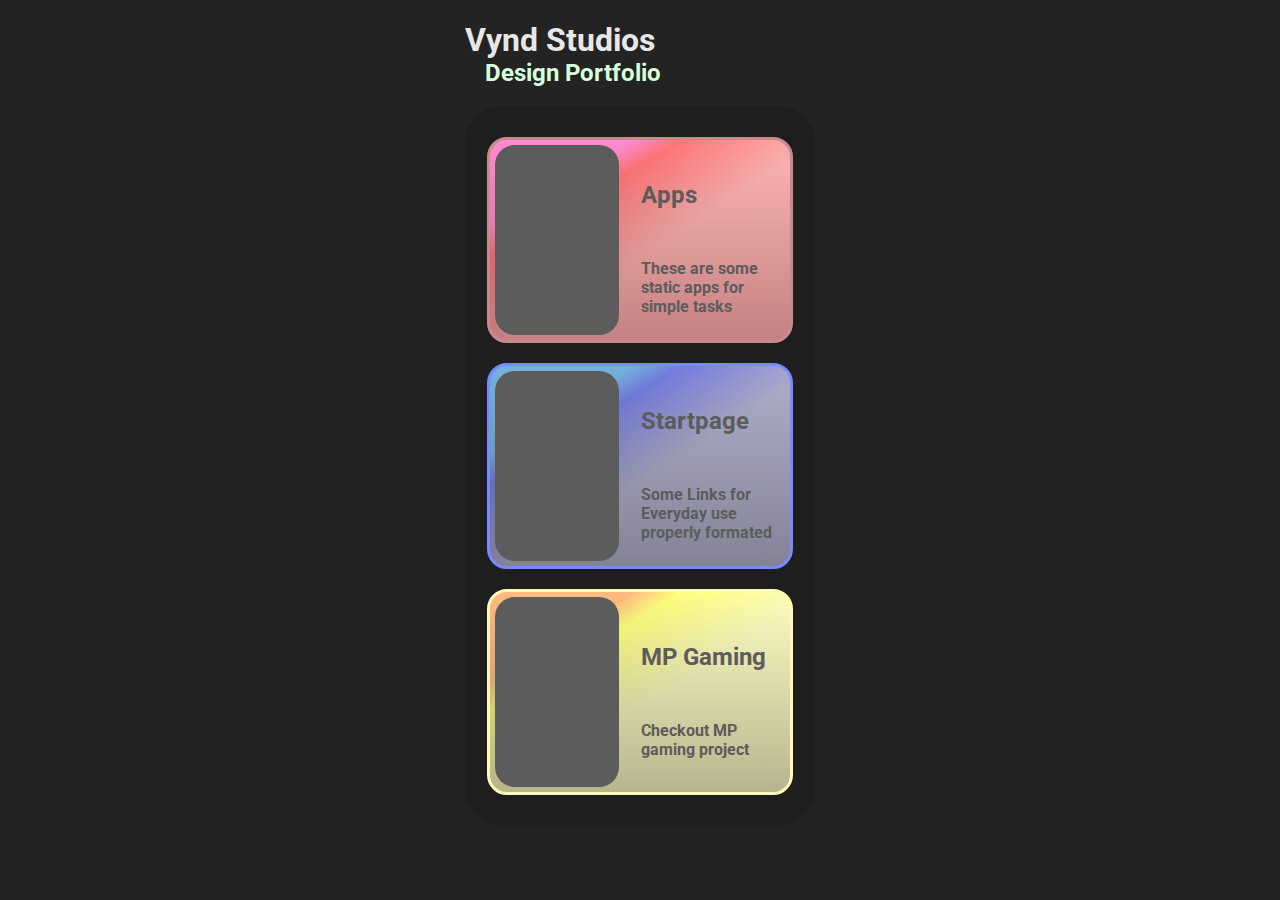
<file: index.html>
<!DOCTYPE html>
<html lang="en">
<head>
    <meta charset="UTF-8">
    <meta http-equiv="X-UA-Compatible" content="IE=edge">
<meta name="viewport" content="width=device-width, initial-scale=1">
    <link rel="stylesheet" href="css/styles.css">
    <link href="https://fonts.googleapis.com/css2?family=Roboto:wght@400;700&display=swap" rel="stylesheet">
    <title>Vynd Studios</title>
</head>
<body>
    <div id="bodyHolder">
        <div id="titleBox">
            <h1 id="vynd">Vynd Studios</h1>
            <h2 id="design">Design Portfolio</h2>
        </div>
        <div id="cardHolder"> 
            <a href="apps">
            <div class="card cardApps">
                <div class="cardImage"></div>
                <div class="cardBody">
                    <div class="cardTitle"><h3>Apps</h3></div>
                    <div class="cardText">
                        <p>These are some static apps for simple tasks</p>
                    </div>
                </div>
            </div>
        </a>
        <a href="startpage">
            <div class="card cardStart">
                <div class="cardImage iStart"></div>
                <div class="cardBody">
                    <div class="cardTitle"><h3>Startpage</h3></div>
                    <div class="cardText">
                        <p>Some Links for Everyday use properly formated</p>
                    </div>
                </div>
            </div>
        </a>
        <a href="MPGaming">
            <div class="card cardMP">
                <div class="cardImage iGaming"></div>
                <div class="cardBody">
                    <div class="cardTitle"><h3>MP Gaming</h3></div>
                    <div class="cardText">
                        <p>Checkout MP gaming project</p>
                    </div>
                </div>
            </div>
        </a>
        </div>
        
    </div>

</body>
</html>
</file>
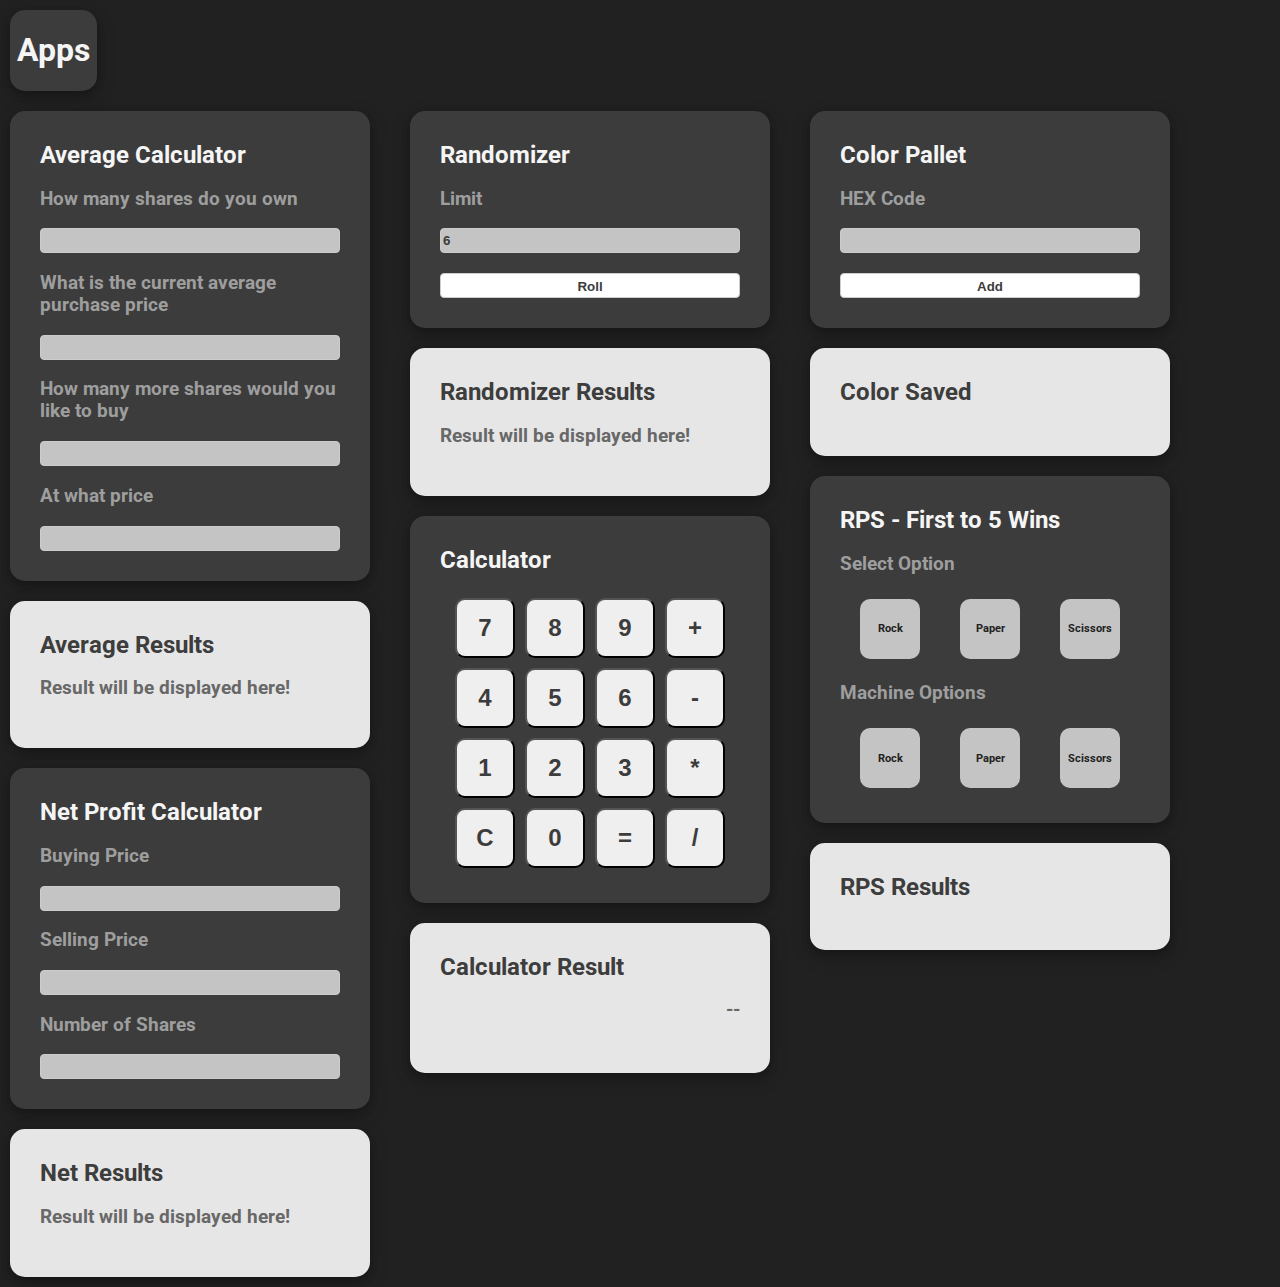
<file: apps/index.html>
<!DOCTYPE html>
<!--[if lt IE 7]>      <html class="no-js lt-ie9 lt-ie8 lt-ie7"> <![endif]-->
<!--[if IE 7]>         <html class="no-js lt-ie9 lt-ie8"> <![endif]-->
<!--[if IE 8]>         <html class="no-js lt-ie9"> <![endif]-->

<html>

<head>
    <meta charset="utf-8">
    <meta http-equiv="X-UA-Compatible" content="IE=edge">
    <title>
        Apps
    </title>
    <meta name="description" content="">
    <meta name="viewport" content="width=device-width, initial-scale=1">
    <link rel="stylesheet" href="css/styles.css">
    <link href="https://fonts.googleapis.com/css2?family=Roboto:wght@400;700&display=swap" rel="stylesheet">
</head>

<body>
    <div class="topFlex">
        <div> <span class="tiles">
                <h1> Apps</h1>
            </span></div>

    </div>

    <!--[if lt IE 7]>
            <p class="browsehappy">You are using an <strong>outdated</strong> browser. Please <a href="#">upgrade your browser</a> to improve your experience.</p>
        <![endif]-->
    <div class="card-box">
        <div class="card-lane">
            <div class="card">
                <h2>Average Calculator</h2>
                <h3>How many shares do you own</h3>
                <input type="number" name="own1" id="own1" class="typeAvg" required>
                <h3>What is the current average purchase price</h3>
                <input type="number" name="price1" id="price1" class="typeAvg" required>
                <h3>How many more shares would you like to buy</h3>
                <input type="number" name="own2" id="own2" class="typeAvg" required>
                <h3>At what price</h3>
                <input type="number" name="price2" id="price2" class="typeAvg" required>
            </div>
            <div class="card-out neu">
                <h2>Average Results</h2>
                <h3 id="average-res">
                    Result will be displayed here!
                </h3>
            </div>
            <div class="card">
                <h2>Net Profit Calculator</h2>
                <h3>Buying Price</h3>
                <input type="number" name="bp1" id="bp1" class="typeNet" required>
                <h3>Selling Price</h3>
                <input type="number" name="sp1" id="sp1" class="typeNet" required>
                <h3>Number of Shares</h3>
                <input type="number" name="no1" id="no1" class="typeNet" required>
            </div>
            <div class="card-out neu" id="netcard">
                <h2>Net Results</h2>
                <h3 id="net-res">
                    Result will be displayed here!
                </h3>
            </div>
        </div>

        <div class="card-lane">
            <div class="card">
                <h2>Randomizer</h2>
                <h3>Limit</h3>
                <input type="number" name="d6limit" id="d6limit" class="typed6" value="6" required>
                <input type="submit" id="d6submit" value="Roll">
            </div>
            <div class="card-out neu" id="randomcard">
                <h2>Randomizer Results</h2>
                <h3 id="dice-result">
                    Result will be displayed here!
                </h3>
            </div>

            <!-- Calculator -->
            <div class="card">
                <h2>Calculator</h2>
            </br>
                <div class="calc-holder">
                    <button value="7" class="calc-button">7</button>
                    <button value="8" class="calc-button">8</button>
                    <button value="9" class="calc-button">9</button>
                    <button value="add" class="calc-button">+</button>
                    <button value="4" class="calc-button">4</button>
                    <button value="5" class="calc-button">5</button>
                    <button value="6" class="calc-button">6</button>
                    <button value="sub" class="calc-button">-</button>
                    <button value="1" class="calc-button">1</button>
                    <button value="2" class="calc-button">2</button>
                    <button value="3" class="calc-button">3</button>
                    <button value="mul" class="calc-button">*</button>
                    <button value="clear" class="calc-button">C</button>
                    <button value="0" class="calc-button">0</button>
                    <button value="equ" class="calc-button">=</button>
                    <button value="div" class="calc-button">/</button>



                

                </div>
            </div>
            <div class="card-out neu">
                <h2>Calculator Result</h2>
                <h3 id="calc-result">--</h3>
                <h4 id="calc-operator"></h4>
            </div>
        </div>
        <div class="card-lane">
            <div class="card">
                <h2>Color Pallet</h2>
                <h3>HEX Code</h3>
                <input type="text" name="hexcard" id="hexcard" class="hexy" required>
                <input type="submit" id="hexsubmit" value="Add">
            </div>
            <div class="card-out neu" id="hexcard">
                <h2>Color Saved</h2>
                <div id="clrpContainer">

                </div>
            </div>
            <!-- card for RPS -->
            <div class="card">
                <h2>
                    RPS - First to 5 Wins
                </h2>
                <h3> Select Option</h3>
                <div class="rpsRow">
                    <div class="rpsOP" data-rps="ROCK">Rock</div>
                    <div class="rpsOP" data-rps="PAPER">Paper</div>
                    <div class="rpsOP" data-rps="SCISSORS">Scissors</div>
                </div>
                <h3>Machine Options</h3>
                <div class="rpsORow">
                    <div class="rpsOP" data-rpsm="ROCK">Rock</div>
                    <div class="rpsOP" data-rpsm="PAPER">Paper</div>
                    <div class="rpsOP" data-rpsm="SCISSORS">Scissors</div>
                </div>
            </div>
            <div class="card-out neu" id="rpsOut">
                <h2>RPS Results</h2>
                <h3 id = "rpsResult"></h3>
            </div>
        </div>
    </div>
    <script src="script.js" async defer></script>
    <script src="scriptcalc.js" async defer></script>

</body>

</html>
</file>
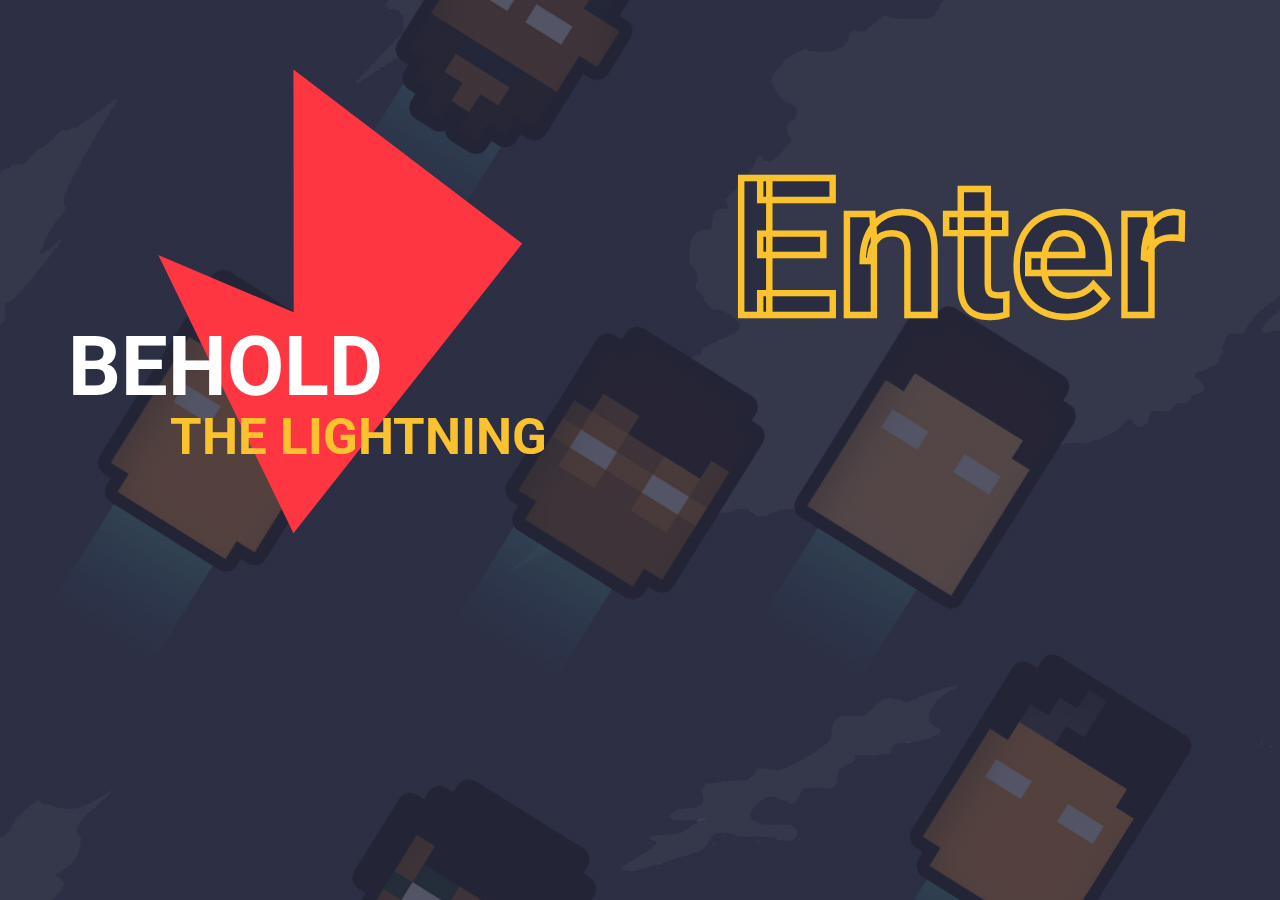
<file: MPGaming/index.html>
<!DOCTYPE html>
<!--[if lt IE 7]>      <html class="no-js lt-ie9 lt-ie8 lt-ie7"> <![endif]-->
<!--[if IE 7]>         <html class="no-js lt-ie9 lt-ie8"> <![endif]-->
<!--[if IE 8]>         <html class="no-js lt-ie9"> <![endif]-->
<!--[if gt IE 8]>      <html class="no-js"> <!--<![endif]-->
<html>

<head>
    <meta charset="utf-8">
    <meta http-equiv="X-UA-Compatible" content="IE=edge">
    <title>
        MP Gaming
    </title>
    <meta name="description" content="">
    <meta name="viewport" content="width=device-width, initial-scale=1">
    <link rel="stylesheet" href="css/styles.css">
    <link rel="preconnect" href="https://fonts.gstatic.com">
    <link href="https://fonts.googleapis.com/css2?family=Roboto:wght@400;700&display=swap" rel="stylesheet">

</head>

<body>
    <!--[if lt IE 7]>
            <p class="browsehappy">You are using an <strong>outdated</strong> browser. Please <a href="#">upgrade your browser</a> to improve your experience.</p>
        <![endif]-->
    <div class="flex-side">
        <div class="logo">
            <img src="img/mp.svg" width="100%">
            <h1 class="behold">BEHOLD</h1>
            <h1 class="lightning">THE LIGHTNING</h1>
        </div>
        <div class="enter">
            <a href="../">
                <h1 class="text-enter">Enter</h1>
            </a>
        </div>
    </div>

    <script src="" async defer></script>
</body>

</html>
</file>
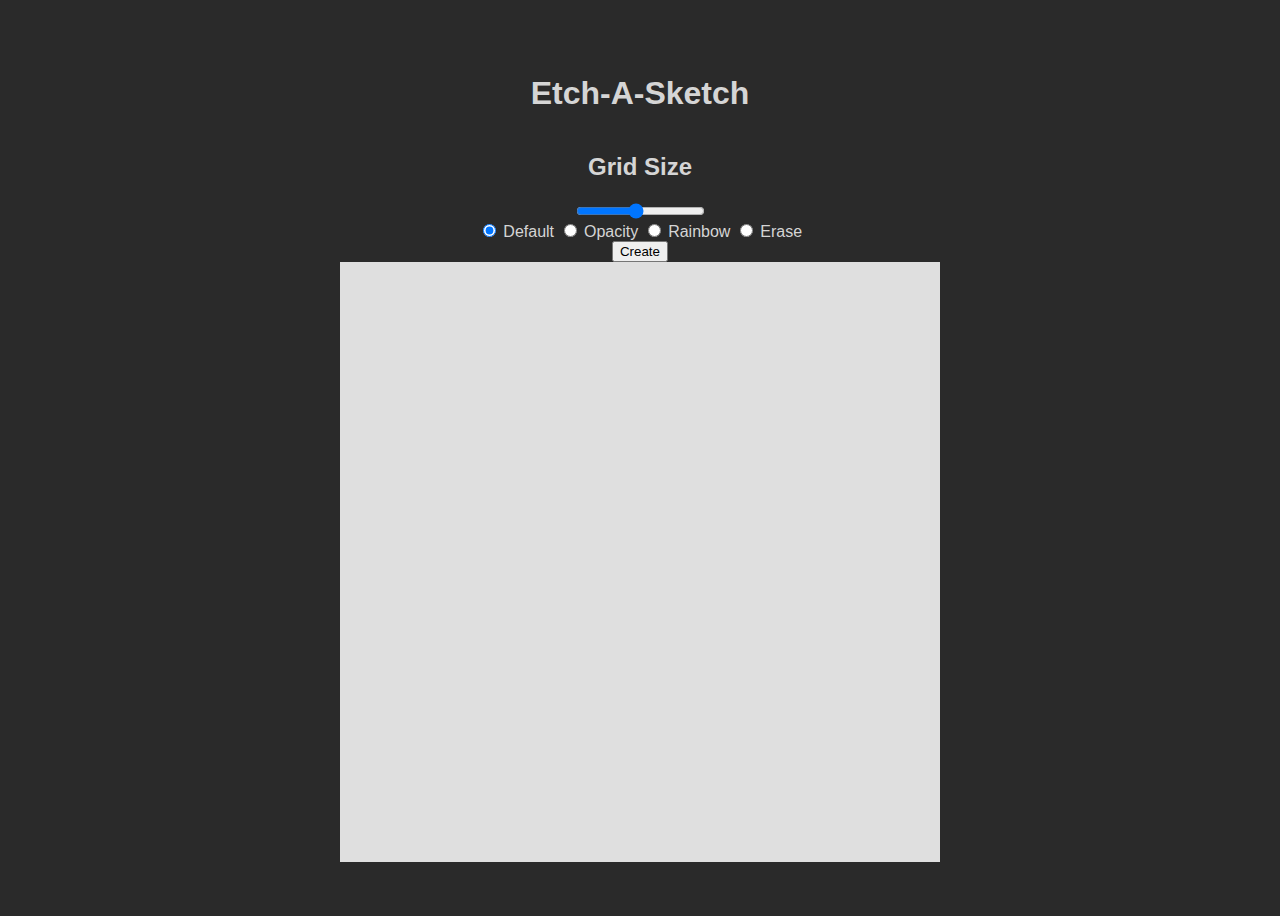
<file: odin/index.html>
<!DOCTYPE html>
<html lang="en">
<head>
    <meta charset="UTF-8">
    <meta http-equiv="X-UA-Compatible" content="IE=edge">
    <meta name="viewport" content="width=device-width, initial-scale=1.0">
    <script src="script.js" async defer></script>
    <link rel="stylesheet" href="style.css">
    
    <title>Etch-A-Sketch</title>
</head>
<body>
    <h1>Etch-A-Sketch</h1>
    <h2>Grid Size</h2>
    <input id="gridslider" type="range" min="5" max="20" value="12">
    <div>
        <input type="radio" id="default" name="design" value="0" class ="opts" checked>
        <label for="opacity">Default</label>
        <input type="radio" id="opacity" name="design" value="1" class ="opts">
        <label for="opacity">Opacity</label>
        <input type="radio" id="rainbow" name="design" value="2" class ="opts" >
        <label for="rainbow">Rainbow</label>
        <input type="radio" id="erase" name="design" value="3" class ="opts">
        <label for="javascript">Erase</label>
    </div>



    <input type="button" value="Create" id="etchbutton">
    <!-- flex row = 500px/value -->
    <div id = "etch">

    </div>
    

</body>

</html>
</file>
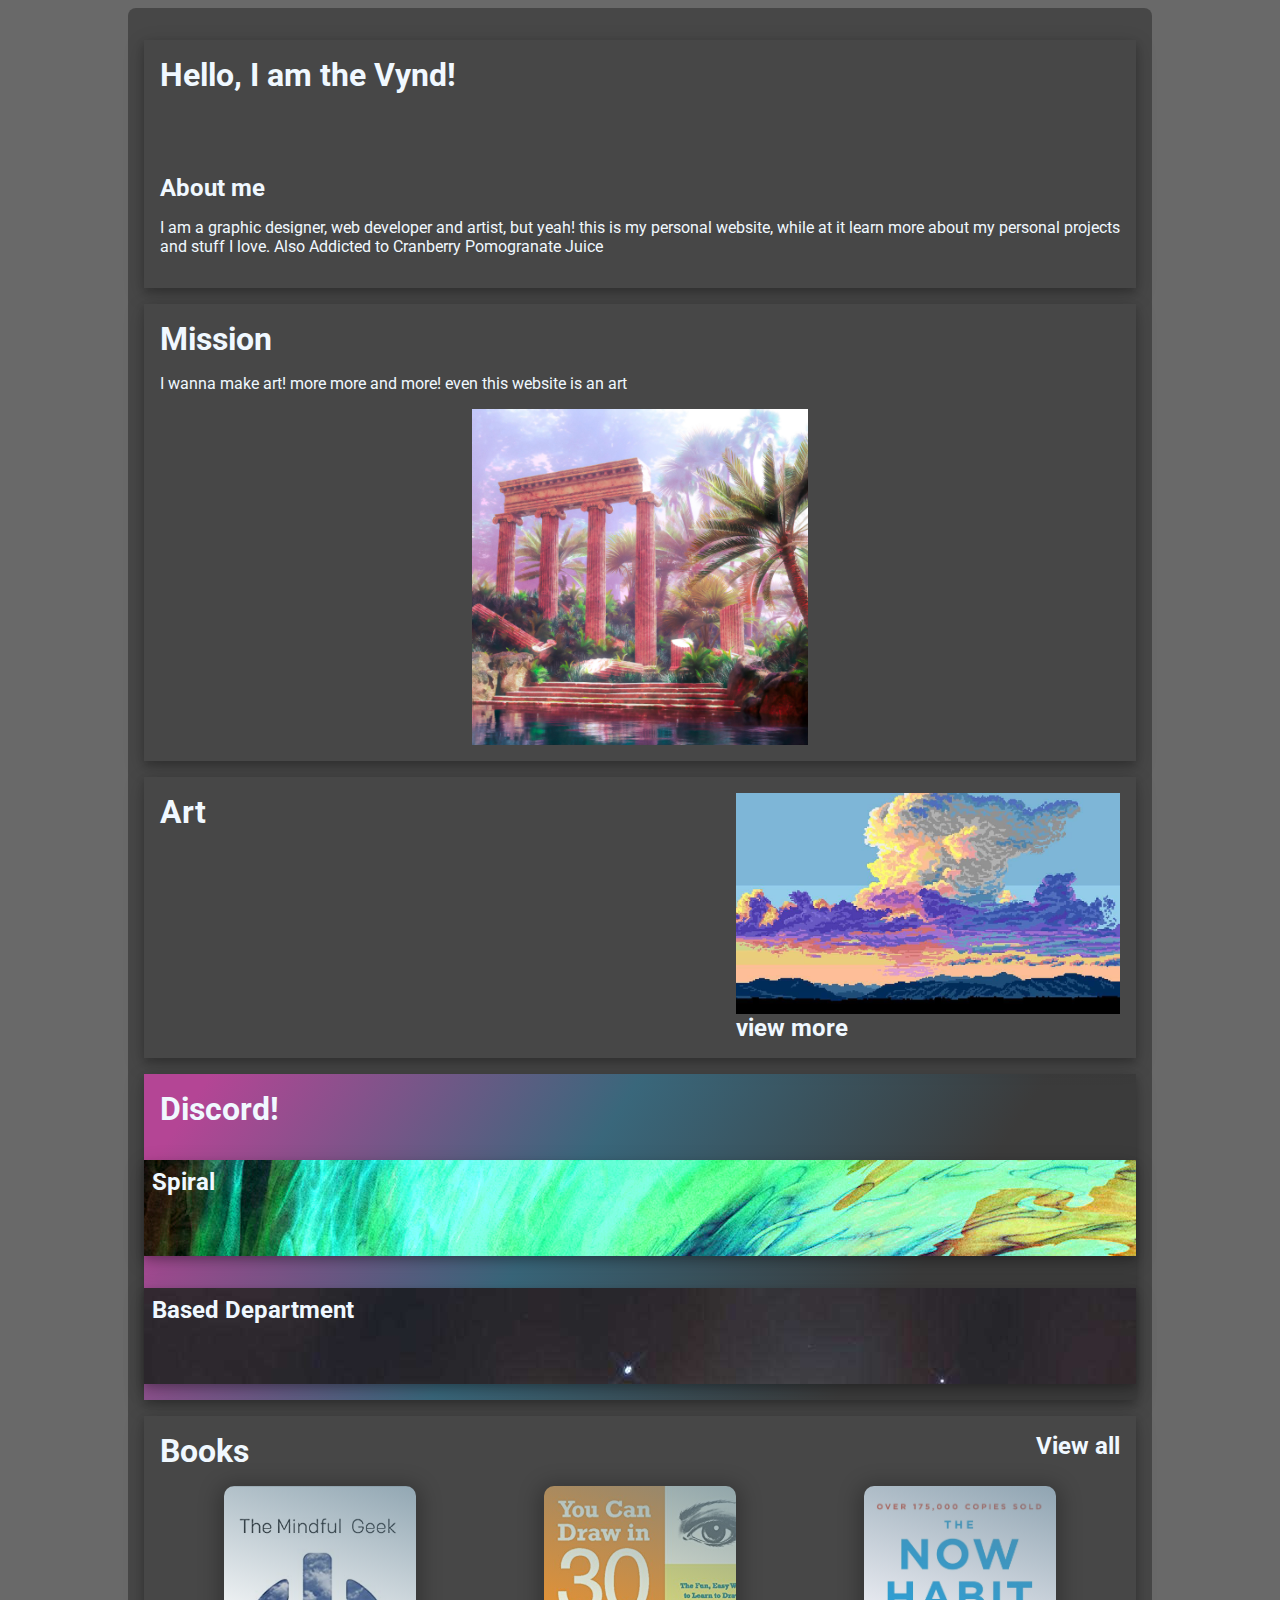
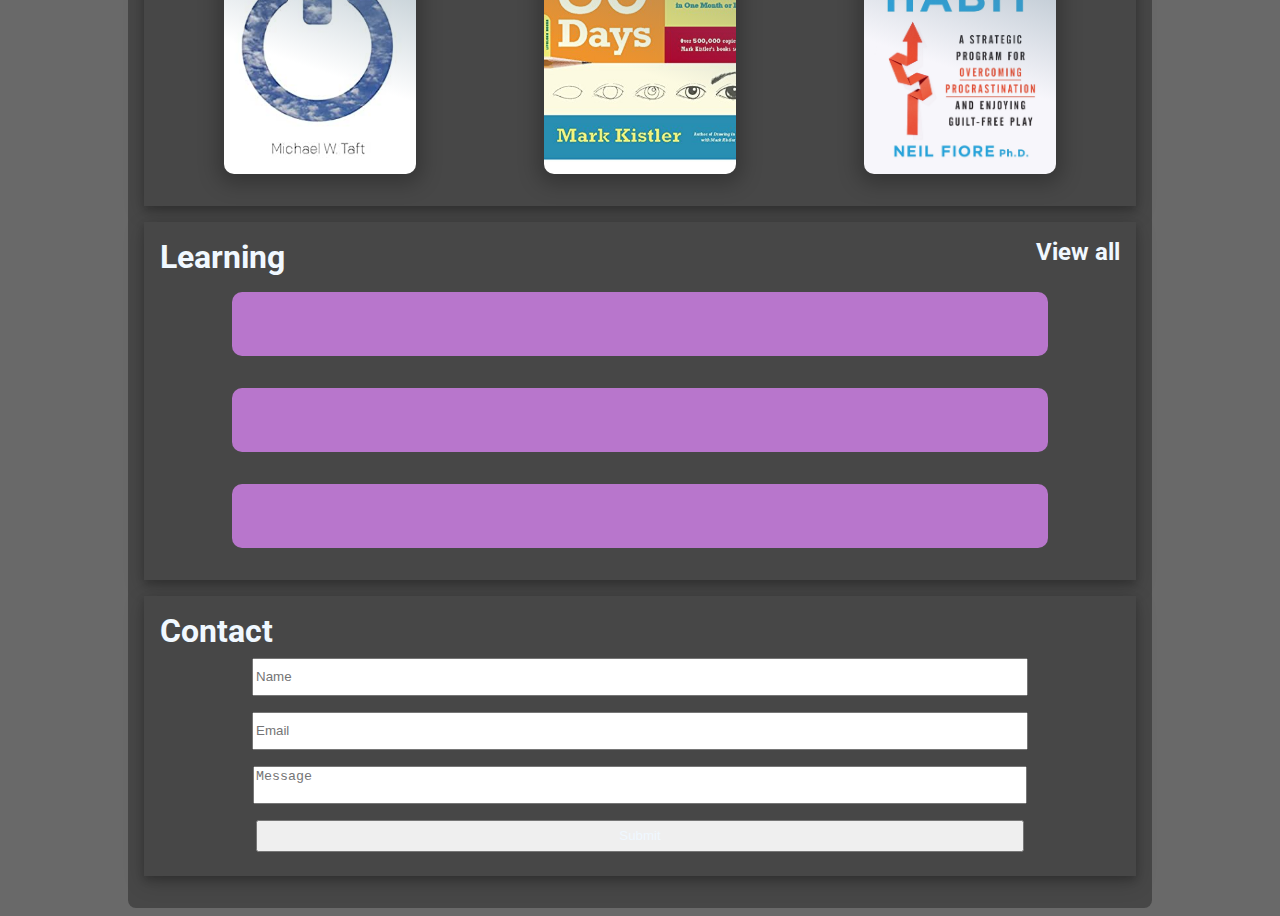
<file: personal/index.html>
<!DOCTYPE html>
<!--[if lt IE 7]>      <html class="no-js lt-ie9 lt-ie8 lt-ie7"> <![endif]-->
<!--[if IE 7]>         <html class="no-js lt-ie9 lt-ie8"> <![endif]-->
<!--[if IE 8]>         <html class="no-js lt-ie9"> <![endif]-->
<!--[if gt IE 8]>      <html class="no-js"> <!--<![endif]-->
<html>
  <head>
    <meta charset="utf-8" />
    <meta http-equiv="X-UA-Compatible" content="IE=edge" />
    <title>Personal</title>
    <meta name="description" content="" />
    <meta name="viewport" content="width=device-width, initial-scale=1" />
    <link rel="stylesheet" href="styles.css" />
    <link
      href="https://fonts.googleapis.com/css2?family=Roboto:wght@400;700&display=swap"
      rel="stylesheet"
    />
  </head>
  <!-- <nav>
    <ul>
      <li>ABOUT ME</li>
    </ul>
  </nav> -->
  <body>
    <div class="main-container">
      <!-- About me code -->
      <div class="about container">
        <h1>Hello, I am the Vynd!</h1>
        <div class="about-image">
          <!-- image comes here -->
        </div>
        <div>
          <h2>About me</h2>
          <p>
            I am a graphic designer, web developer and artist, but yeah! this is
            my personal website, while at it learn more about my personal
            projects and stuff I love. Also Addicted to Cranberry Pomogranate
            Juice
          </p>
        </div>
      </div>
      <!-- mission code -->
      <div class="mission container">
        <h1>Mission</h1>
        <p>I wanna make art! more more and more! even this website is an art</p>
        <div class="imgctr">
          <img src="mission.jpg" width="35%" alt="Italian Trulli" />
        </div>
      </div>

      <!-- art code -->
      <div class="art container">
        <div class="art-head"><h1>Art</h1></div>

        <div class="art-body">
          <img src="artwork.jpg" alt="" />
          <h2>view more</h2>
        </div>
      </div>

      <!-- community code-->
      <div class="community container">
        <h1>Discord!</h1>
        <div class="server server1"><h2>Spiral</h2></div>
        <div class="server server2"><h2>Based Department</h2></div>
      </div>

      <!-- books code -->
      <div class="books container">
        <div class="container-head">
          <h1>Books</h1>
          <h2>View all</h2>
        </div>
        <div class="book-body">
          <div class="book-card bc1"></div>
          <div class="book-card bc2"></div>
          <div class="book-card bc3"></div>
        </div>
      </div>

      <!-- learning code -->
      <div class="learning container">
        <div class="container-head">
          <h1>Learning</h1>
          <h2>View all</h2>
        </div>
        <div class="learn-body">
          <div class="learn-card"></div>
          <div class="learn-card"></div>
          <div class="learn-card"></div>
        </div>
      </div>
      <!-- contact code  -->
      <div class="contact container">
        <div class="container-head"><h1>Contact</h1></div>

        <div class="contact-form">
          <form id="form" class="form-c">
            <input
              id="name"
              class="form-block"
              type="text"
              placeholder="Name"
            />
            <input
              id="email"
              class="form-block"
              type="text"
              placeholder="Email"
            />
            <textarea
              id="message"
              class="form-block"
              type="text"
              placeholder="Message"
            ></textarea>
            <input
              id="submit"
              class="form-block"
              type="submit"
              value="Submit"
            />
          </form>
        </div>
      </div>
      <!-- next content -->
    </div>
    <script src="" async defer></script>
  </body>
</html>
</file>
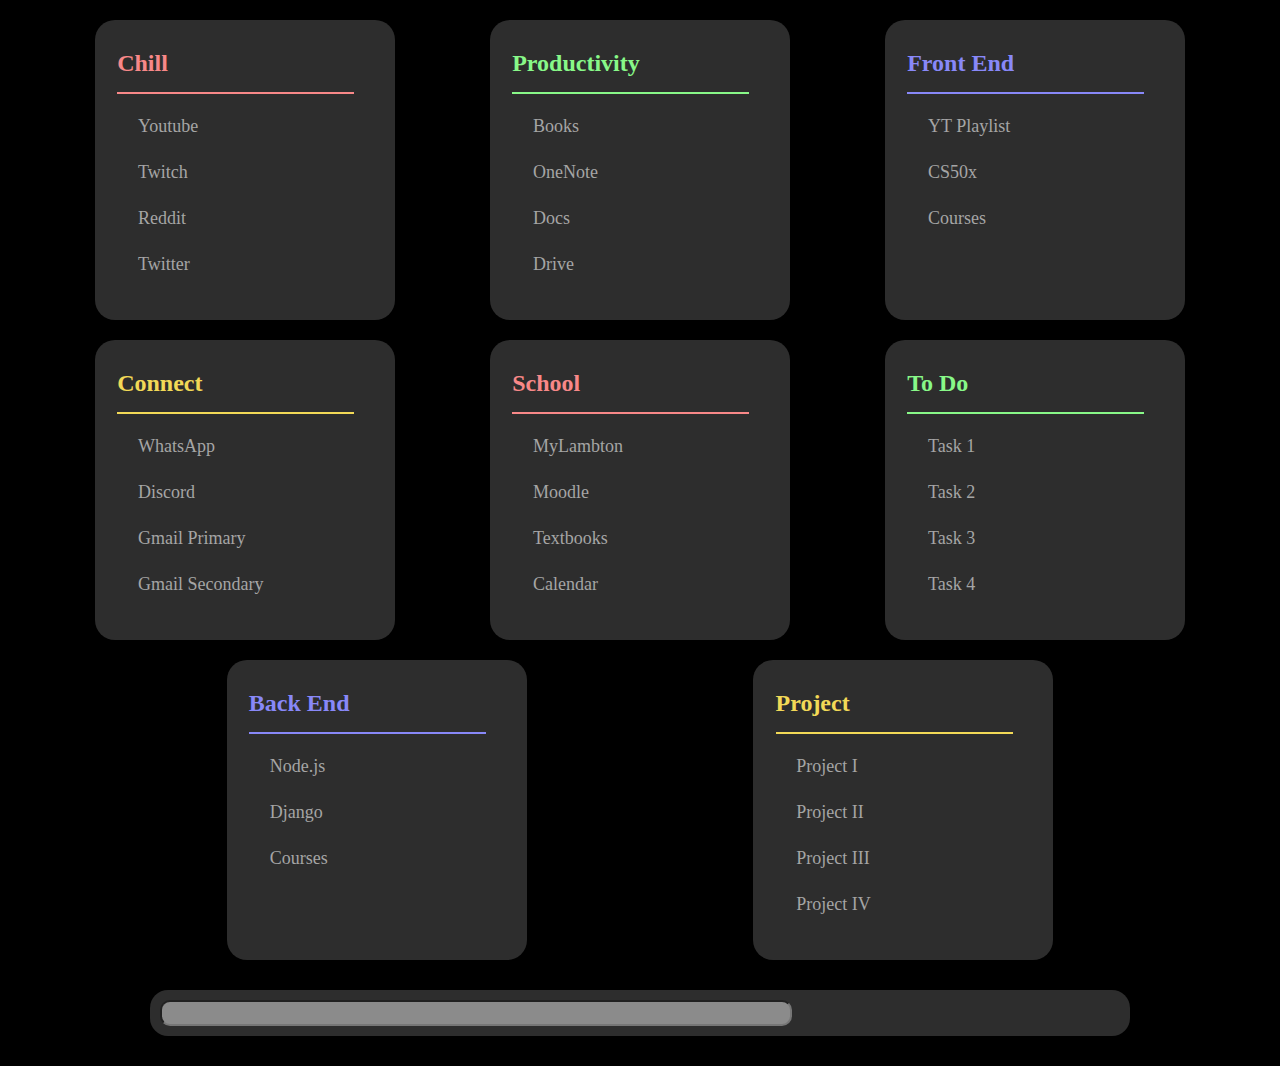
<file: startpage/index.html>
<!DOCTYPE html>
<html>
<link rel="stylesheet" href="css/styles.css" />
<link rel="preconnect" href="https://fonts.gstatic.com">
<meta name="viewport" content="width=device-width, initial-scale=1">
<link href="https://fonts.googleapis.com/css2?family=Roboto:wght@400;700&display=swap" rel="stylesheet">

<head>
  <title>Homepage</title>

</head>

<body>
  <div class="start-contain">
    <div class="card-container">
      <div class="container pri-a">
        <h2>Chill</h2>
        <hr />
        <ul>
          <a href="https://www.youtube.com">Youtube</a>
        </ul>
        <ul>
          <a href="https://www.Twitch.tv">Twitch</a>
        </ul>
        <ul>
          <a href="https://www.reddit.com">Reddit</a>
        </ul>
        <ul>
          <a href="https://www.twitter.com">Twitter</a>
        </ul>
      </div>
      <div class="container pri-b">
        <h2>Productivity</h2>
        <hr />
        <ul>
          <a href="https://play.google.com/books">Books</a>
        </ul>
        <ul>
          <a href="https://onedrive.live.com/">OneNote</a>
        </ul>
        <ul>
          <a href="https://docs.google.com/document/u/0/">Docs</a>
        </ul>
        <ul>
          <a href="https://drive.google.com/drive/u/0/my-drive">Drive</a>
        </ul>
      </div>
      <div class="container pri-c">
        <h2>Front End</h2>
        <hr />
        <ul>
          YT Playlist
        </ul>
        <ul>
          <a href="https://cs50.harvard.edu/web/2020/">CS50x</a>
        </ul>
        <ul>
          Courses
        </ul>
      </div>
      <div class="container pri-d">
        <h2>Connect</h2>
        <hr />
        <ul>
          <a href="https://web.whatsapp.com">WhatsApp</a>
        </ul>
        <ul>
          <a href="https://discord.com/channels/@me">Discord</a>
        </ul>
        <ul>
          <a href="https://mail.google.com/mail/u/0/">Gmail Primary</a>
        </ul>
        <ul>
          <a href="https://mail.google.com/mail/u/1/">Gmail Secondary</a>
        </ul>
      </div>
      <div class="container pri-a">
        <h2>School</h2>
        <hr />
        <ul>
          MyLambton
        </ul>
        <ul>
          Moodle
        </ul>
        <ul>
          Textbooks
        </ul>
        <ul>
          Calendar
        </ul>
      </div>
      <div class="container pri-b">
        <h2>To Do</h2>
        <hr />
        <ul>
          Task 1
        </ul>
        <ul>
          Task 2
        </ul>
        <ul>
          Task 3
        </ul>
        <ul>
          Task 4
        </ul>
      </div>
      <div class="container pri-c">
        <h2>Back End</h2>
        <hr />
        <ul>
          Node.js
        </ul>
        <ul>
          Django
        </ul>
        <ul>
          Courses
        </ul>
      </div>
      <div class="container pri-d">
        <h2>Project</h2>
        <hr />
        <ul>
          Project I
        </ul>
        <ul>
          Project II
        </ul>
        <ul>
          Project III
        </ul>
        <ul>
          Project IV
        </ul>
      </div>
    </div>
    <div class="search-box">

      <input type="text" name="search" id="search" class="backType"> <span id="date-a"></span>
      <script src="scripts/script.js" async defer></script>
      <script>
        function updateTime() {
          var currentTime = new Date()
          var hours = currentTime.getHours()
          var minutes = currentTime.getMinutes()
          if (minutes < 10) {
            minutes = "0" + minutes
          }
          var t_str = hours + ":" + minutes + " ";
          if (hours > 11) {
            t_str += "PM";
          } else {
            t_str += "AM";
          }
          document.getElementById('date-a').innerHTML = t_str;
        }
        setInterval(updateTime, 1000);

      </script>
    </div>
  </div>
</body>

</html>
</file>
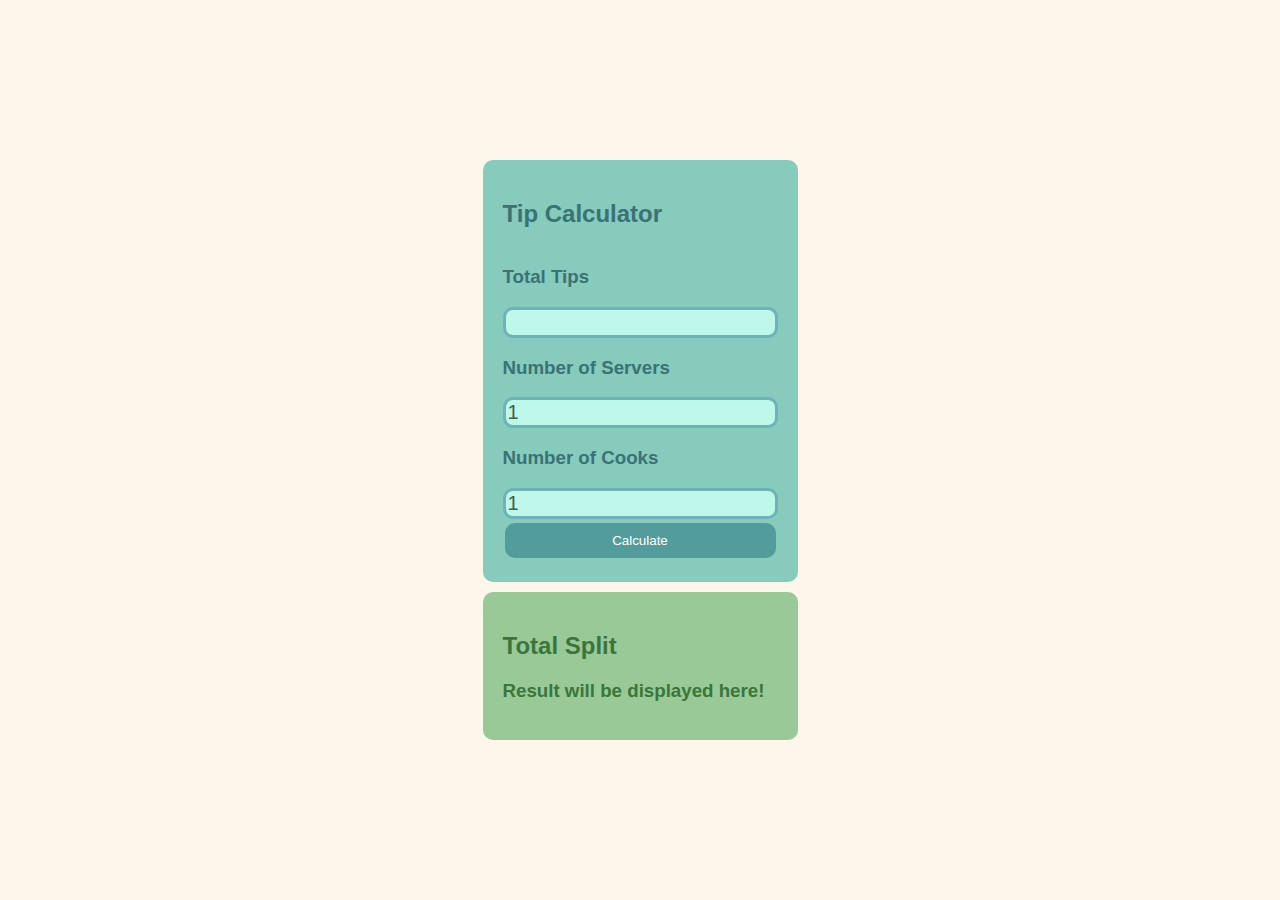
<file: tips/index.html>
<!DOCTYPE html>
<html lang="en">
<head>
    <meta charset="UTF-8">
    <meta http-equiv="X-UA-Compatible" content="IE=edge">
    <meta name="viewport" content="width=device-width, initial-scale=1.0">
    <link rel="stylesheet" href="styles.css">

    <title>Tips Calculator</title>
</head>

<body>
    <div class="Card-holder">
        <div class="inputcard">
            <h2>Tip Calculator</h2>
            <h3>Total Tips</h3>
            <input type="number" name="totalTips" id="totalTips" step="any" required>
            <h3>Number of Servers</h3>
            <input type="number" name="serverNo" id="serverNo" class="TipCalculator" value="1" required>
            <h3>Number of Cooks</h3>
            <input type="number" name="cookNo" id="cookNo" class="TipCalculator" value = "1" required>

            <input type="submit" id ="calculateSubmit" value="Calculate">
        </div>
        <div class="outputcard">
            <h2>Total Split</h2>
            <h3 id="tipResult">
                Result will be displayed here!
            </h3>
        </div>
    </div>
</body>
<script>


function calculateTip(e, current) {
    e.preventDefault();



}
calculateSubmit.addEventListener('click',function(e){
    // values
    const totalWhole = parseFloat(document.querySelector("#totalTips").value);
    const number_of_cooks = parseFloat(document.querySelector("#cookNo").value);
    const number_of_servers = parseFloat(document.querySelector("#serverNo").value);
    const calculateSubmit = document.querySelector('#calculateSubmit');
    //function
    e.preventDefault();
    var split_server = (totalWhole * 0.80)/number_of_servers;
    var split_cook = (totalWhole * 0.20)/number_of_cooks;
    console.log(split_server);
    resultx = `Server Tips: ${split_server.toFixed(2)} Cook Tips: ${split_cook.toFixed(2)}`;
    document.querySelector("#tipResult").innerHTML = resultx;
    console.log(document.querySelector("#tipResult").innerHTML);

});
    </script>

</html>
</file>
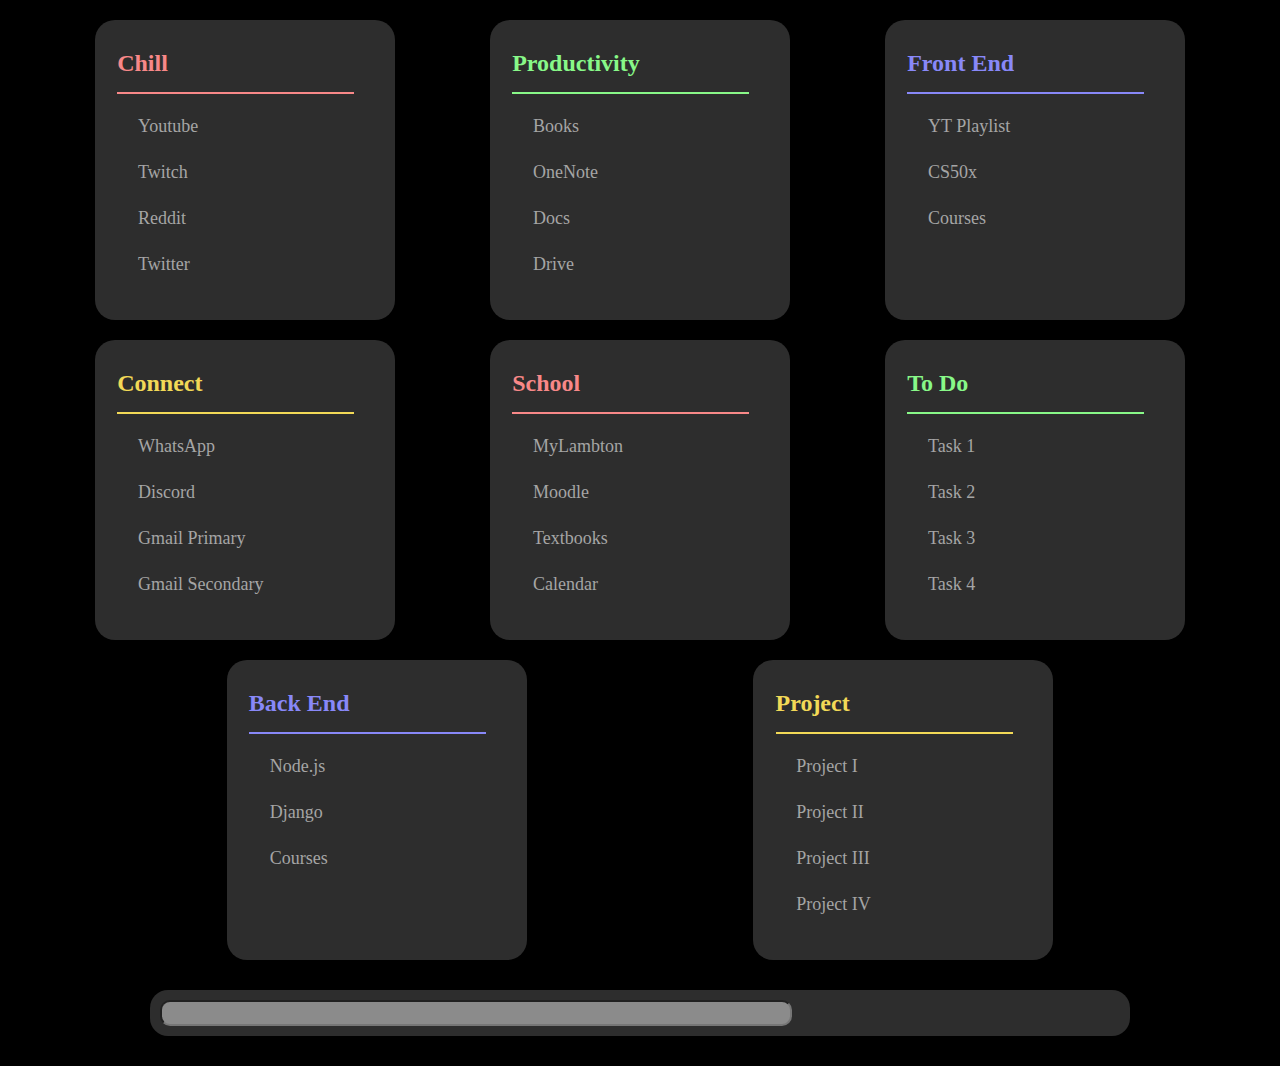
<file: MPGaming/startpage/index.html>
<!DOCTYPE html>
<html>
<link rel="stylesheet" href="css/styles.css" />
<link rel="preconnect" href="https://fonts.gstatic.com">
<meta name="viewport" content="width=device-width, initial-scale=1">
<link href="https://fonts.googleapis.com/css2?family=Roboto:wght@400;700&display=swap" rel="stylesheet">

<head>
  <title>Homepage</title>

</head>

<body>
  <div class="start-contain">
    <div class="card-container">
      <div class="container pri-a">
        <h2>Chill</h2>
        <hr />
        <ul>
          <a href="https://www.youtube.com">Youtube</a>
        </ul>
        <ul>
          <a href="https://www.Twitch.tv">Twitch</a>
        </ul>
        <ul>
          <a href="https://www.reddit.com">Reddit</a>
        </ul>
        <ul>
          <a href="https://www.twitter.com">Twitter</a>
        </ul>
      </div>
      <div class="container pri-b">
        <h2>Productivity</h2>
        <hr />
        <ul>
          <a href="https://play.google.com/books">Books</a>
        </ul>
        <ul>
          <a href="https://onedrive.live.com/">OneNote</a>
        </ul>
        <ul>
          <a href="https://docs.google.com/document/u/0/">Docs</a>
        </ul>
        <ul>
          <a href="https://drive.google.com/drive/u/0/my-drive">Drive</a>
        </ul>
      </div>
      <div class="container pri-c">
        <h2>Front End</h2>
        <hr />
        <ul>
          YT Playlist
        </ul>
        <ul>
          <a href="https://cs50.harvard.edu/web/2020/">CS50x</a>
        </ul>
        <ul>
          Courses
        </ul>
      </div>
      <div class="container pri-d">
        <h2>Connect</h2>
        <hr />
        <ul>
          <a href="https://web.whatsapp.com">WhatsApp</a>
        </ul>
        <ul>
          <a href="https://discord.com/channels/@me">Discord</a>
        </ul>
        <ul>
          <a href="https://mail.google.com/mail/u/0/">Gmail Primary</a>
        </ul>
        <ul>
          <a href="https://mail.google.com/mail/u/1/">Gmail Secondary</a>
        </ul>
      </div>
      <div class="container pri-a">
        <h2>School</h2>
        <hr />
        <ul>
          MyLambton
        </ul>
        <ul>
          Moodle
        </ul>
        <ul>
          Textbooks
        </ul>
        <ul>
          Calendar
        </ul>
      </div>
      <div class="container pri-b">
        <h2>To Do</h2>
        <hr />
        <ul>
          Task 1
        </ul>
        <ul>
          Task 2
        </ul>
        <ul>
          Task 3
        </ul>
        <ul>
          Task 4
        </ul>
      </div>
      <div class="container pri-c">
        <h2>Back End</h2>
        <hr />
        <ul>
          Node.js
        </ul>
        <ul>
          Django
        </ul>
        <ul>
          Courses
        </ul>
      </div>
      <div class="container pri-d">
        <h2>Project</h2>
        <hr />
        <ul>
          Project I
        </ul>
        <ul>
          Project II
        </ul>
        <ul>
          Project III
        </ul>
        <ul>
          Project IV
        </ul>
      </div>
    </div>
    <div class="search-box">

      <input type="text" name="search" id="search"> <span id="date-a"></span>
      <script>
        function updateTime() {
          var currentTime = new Date()
          var hours = currentTime.getHours()
          var minutes = currentTime.getMinutes()
          if (minutes < 10) {
            minutes = "0" + minutes
          }
          var t_str = hours + ":" + minutes + " ";
          if (hours > 11) {
            t_str += "PM";
          } else {
            t_str += "AM";
          }
          document.getElementById('date-a').innerHTML = t_str;
        }
        setInterval(updateTime, 1000);

      </script>
    </div>
  </div>
</body>

</html>
</file>
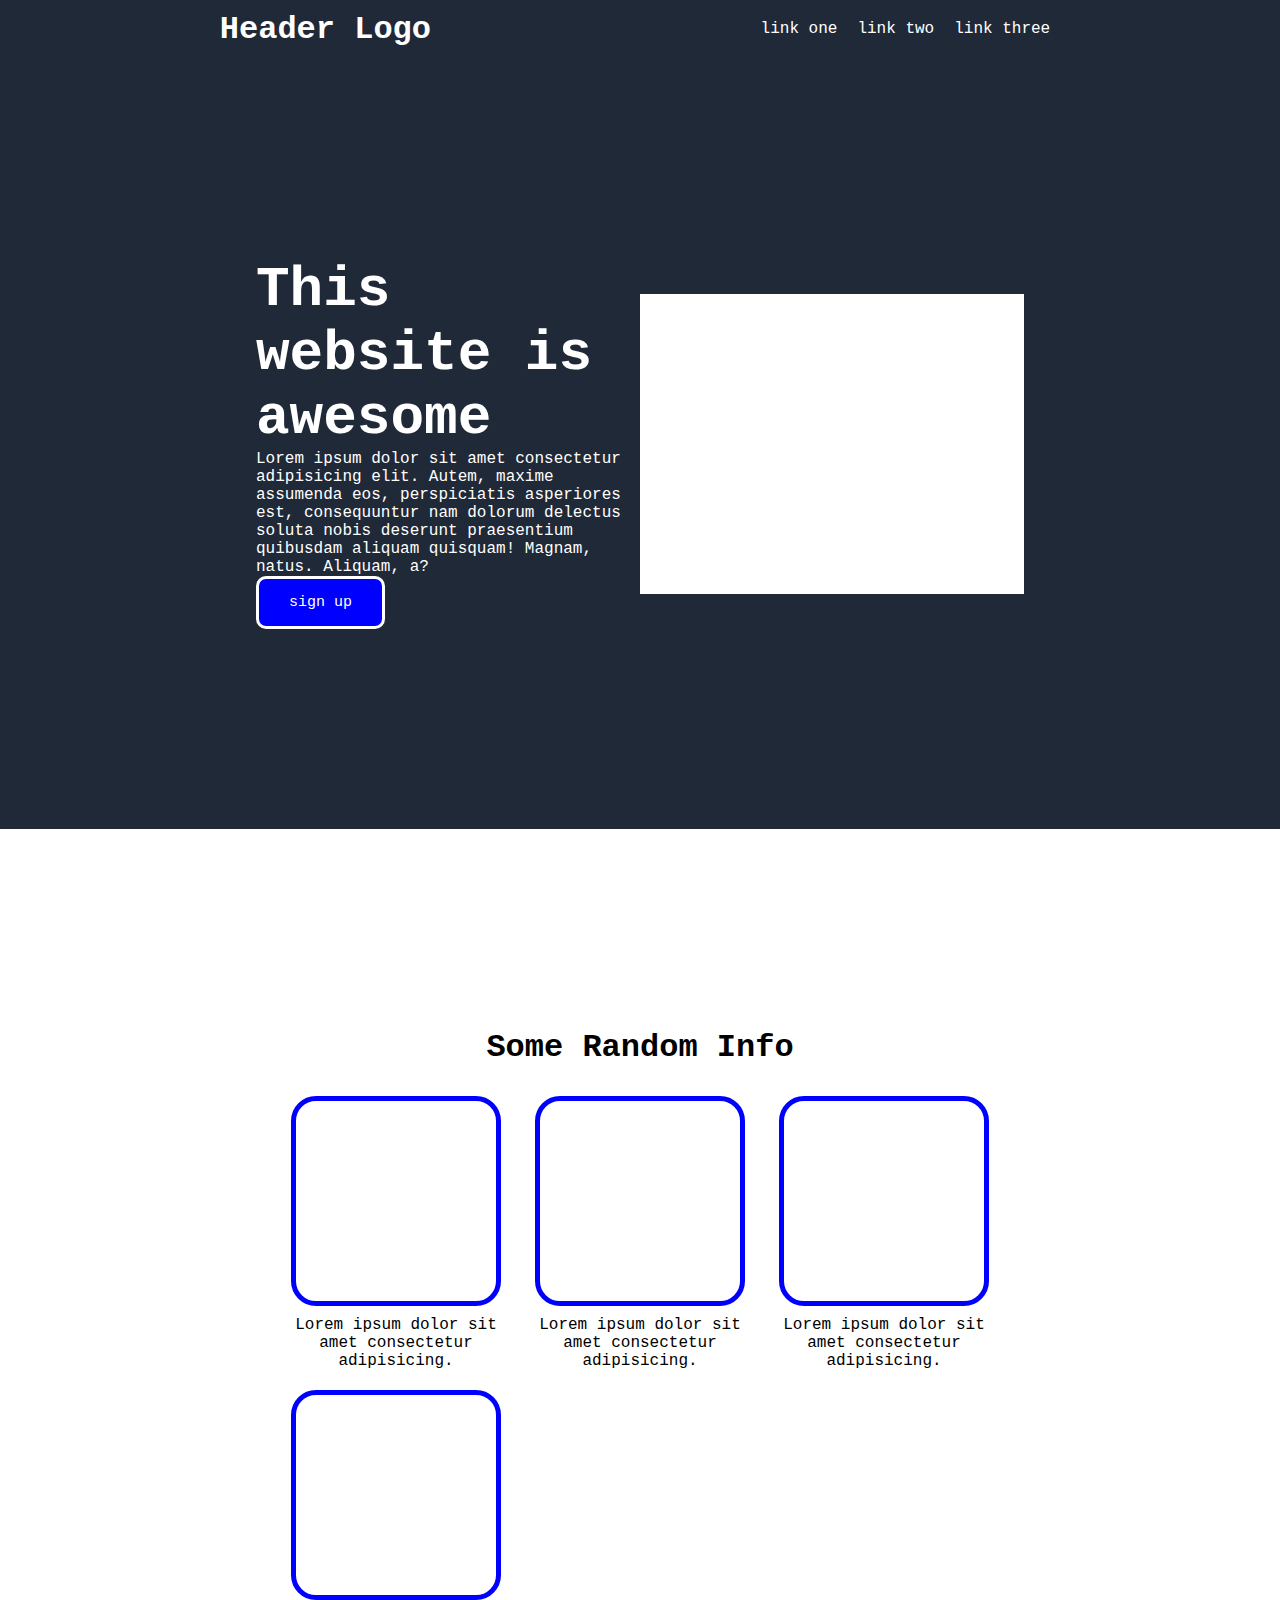
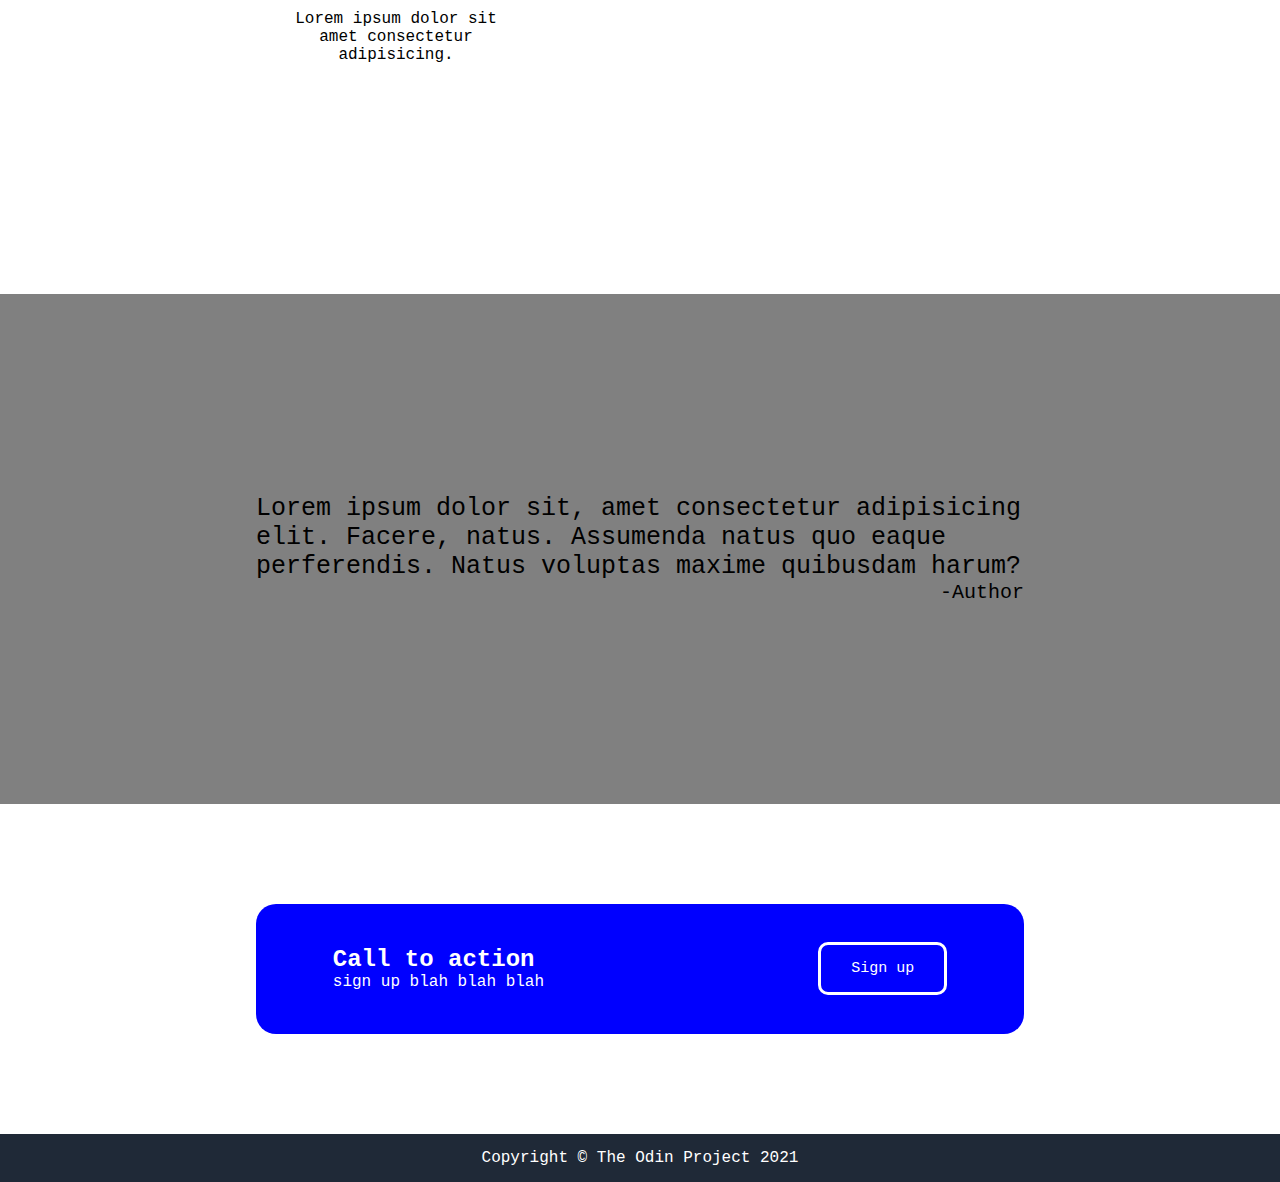
<file: odin/flex/index.html>
<!DOCTYPE html>
<html lang="en">
<head>
    <meta charset="UTF-8">
    <meta http-equiv="X-UA-Compatible" content="IE=edge">
    <link rel="stylesheet" href="styles.css">
    <meta name="viewport" content="width=device-width, initial-scale=1.0">
    <title>Demo</title>
</head>
<body>
    <!-- nav is here -->
    <nav>
        <h1> Header Logo</h1>
        <ul class="headerlist">
            <li>
                 link one
            </li>
            <li>
                 link two
            </li>
            <li>
                 link three
            </li>
        </ul>
    </nav>
<!-- sign up area -->
    <div class="s1">
        <div class="s1-card">
            <h1>
                This website is awesome
            </h1>
            <p>
                Lorem ipsum dolor sit amet consectetur adipisicing elit. Autem, maxime assumenda eos, perspiciatis asperiores est, consequuntur nam dolorum delectus soluta nobis deserunt praesentium quibusdam aliquam quisquam! Magnam, natus. Aliquam, a?
            </p>
            <button>sign up</button>
        </div>
        <div class="s1-img">
<!-- image comes here -->
        </div>
    </div>
 <!-- section 2    -->
    <div class ="s2">
        <h1>
            Some Random Info
        </h1>
        <!-- card divs -->
<div class="s2-cardbox">
    <div class ="s2-card">
        <div class ="s2-card-img">

        </div>
        <p>
            Lorem ipsum dolor sit amet consectetur adipisicing.
        </p>
    </div>
    <div class ="s2-card">
        <div class ="s2-card-img">

        </div>
        <p>
            Lorem ipsum dolor sit amet consectetur adipisicing.
        </p>
    </div>
    <div class ="s2-card">
        <div class ="s2-card-img">

        </div>
        <p>
            Lorem ipsum dolor sit amet consectetur adipisicing.
        </p>
    </div>
    <div class ="s2-card">
        <div class ="s2-card-img">

        </div>
        <p>
            Lorem ipsum dolor sit amet consectetur adipisicing.
        </p>
    </div>
</div>

    </div>
<!-- section 3 -->
<div class="s3">
    <span class = "quote"> Lorem ipsum dolor sit, amet consectetur adipisicing elit. Facere, natus. Assumenda natus quo eaque perferendis. Natus voluptas maxime quibusdam harum?</span>
    <span class = "author">-Author</span>
</div>
<!-- section 4 -->
<div class="s4">
    <div class="s4-pop">
        <div >
            <h2>Call to action </h2>
     <p> sign up blah blah blah</p>
        </div>
        <div>
            <button>Sign up</button>
        </div>
    </div>

</div>
<footer>
<p class="final">Copyright © The Odin Project 2021</p>
</footer>
</body>
</html>
</file>
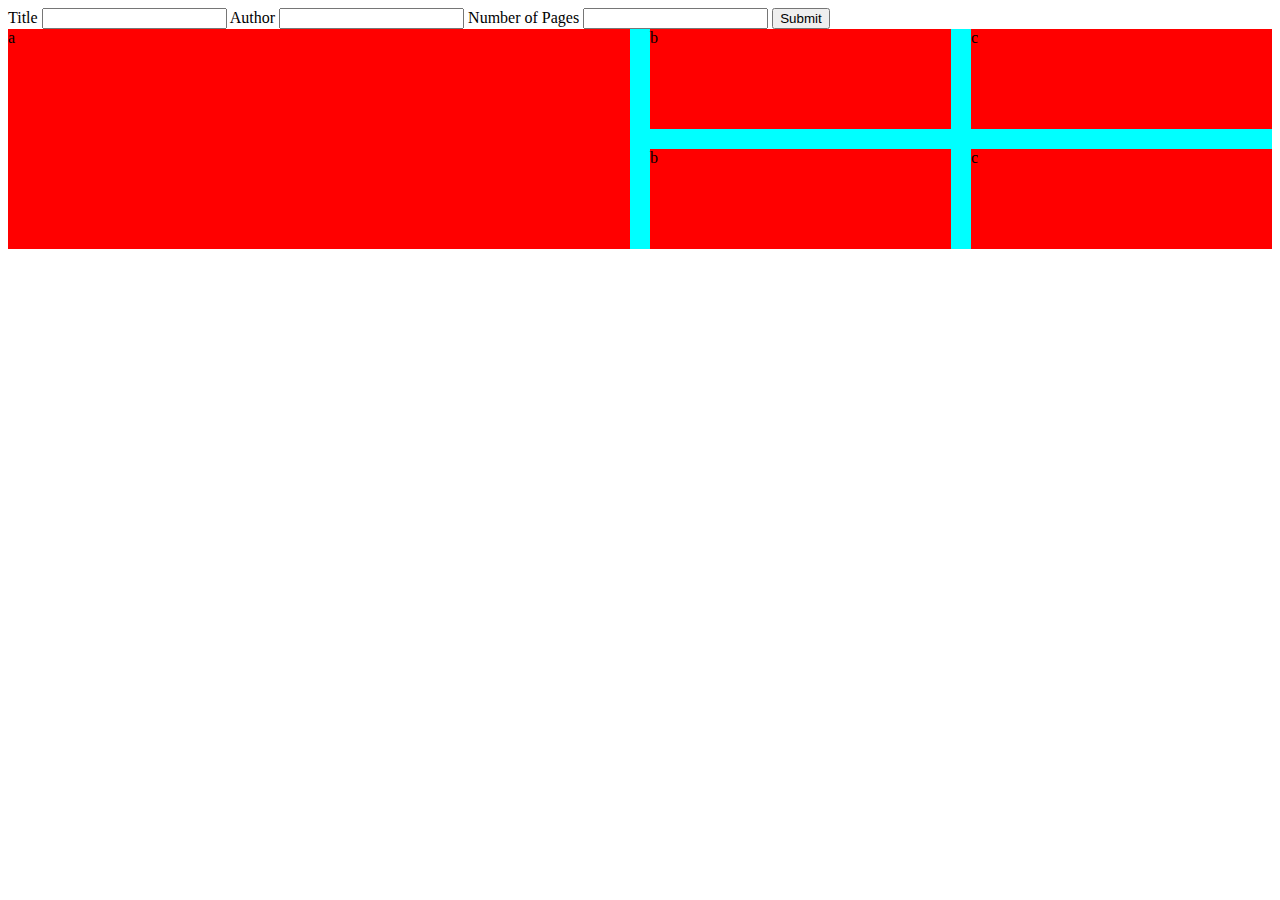
<file: odin/tables/index.html>
<!DOCTYPE html>
<html lang="en">
<head>
    <meta charset="UTF-8">
    <meta http-equiv="X-UA-Compatible" content="IE=edge">
    <meta name="viewport" content="width=device-width, initial-scale=1.0">
    <link rel="stylesheet" href="style.css">
    <title>Document</title>
</head>
<body>
    <form>
        <label for="book_title">Title</label>
        <input type="text" name="book_title" id="book_title">
        <label for="book_author">Author</label>
        <input type="text" name="book_author" id="book_author">
        <label for="book_pages">Number of Pages</label>
        <input type="text" name="book_pages" id="book_pages">
        <input type="button" value="Submit" id="btn">
    </form>
    <div class="card-container">
        <div class="abc c">a</div>  
        <div class="abc">b</div>
        <div class="abc">c</div>
        <div class="abc">b</div>
        <div class="abc">c</div>
    </div>
</body>

<script src="script.js" async defer></script>

</html>
</file>
<file: css/styles.css>
body {
    margin: 0%;
    padding: 0;
    font-family: "Roboto", sans-serif;
    background-color: #232323;
    color: #e7e7e7;
    display:flex;
    align-content: center;
    justify-content: center;
  }
  #bodyHolder{

    width: 350px;

  }
  #vynd{
    margin-bottom: 0;
  }
  #design{
    margin-top: 0;
    color:#d6ffdb;
    padding-left: 20px;
}
  #cardHolder{
    display: flex;
    align-content: center;
    justify-content: center;
    align-items: center;
    box-sizing: border-box;
    background: #1e1e1e;
    border-radius: 35px;
    padding: 20px;
    flex-direction: column;
  }
  .card{
    width: 300px;
    height: 200px;
    border-radius: 20px;
    display: flex;
    margin: 10px;
    justify-content: space-between;
    align-items: center;
  }

  .cardImage{
    margin:5px;
    width: 135px;
    height: 95%;
    background: #5c5c5c;
    border-radius: 20px;
  }
  .cardBody{
    display: flex;
    width: 60%;
    flex-direction: column;
    align-content: center;
    justify-content: space-between;
  }
  .cardTitle{
    display:flex;
  }

  .cardTitle> h3{
padding-left: 10%;
font-family: 'Roboto';
font-style: normal;
font-weight: 700;
font-size: 24px;
line-height: 47px;
color:#5c5c5c;
  }
  .cardText{
    display: flex;
    padding-left: 10%;
font-family: 'Roboto';
font-style: normal;
font-weight: 700;
color:#5c5c5c;
  }

  .cardApps{
    background: linear-gradient(0deg, rgba(89, 34, 34, 0.35) 0%, rgba(0, 0, 0, 0) 100%), linear-gradient(148.01deg, rgba(251, 56, 255, 0.35) 22.93%, rgba(255, 0, 0, 0.35) 30.7%, rgba(224, 60, 60, 0.00933333) 53.91%), #FFB6B6;
    border: 3px solid #C78B8B;
    border-radius: 20px;  
    transition: background 0.5s;
}
  .cardApps:hover{
    background: linear-gradient(148.01deg, rgba(0, 26, 255, 0.35) 22.93%, rgba(51, 250, 250, 0.35) 37.3%, rgba(133, 255, 114, 0.217) 45.16%, rgba(255, 255, 255, 0.00933333) 51.67%, rgba(255, 255, 255, 0.00933333) 66.04%), #FFFFFF;
    border: 3px solid #575757;
    border-radius: 20px;

    
  }

  .cardStart{
    background: linear-gradient(0deg, rgba(48, 48, 48, 0.35) 0%, rgba(0, 0, 0, 0) 100%), linear-gradient(148.01deg, rgba(0, 178, 255, 0.35) 22.93%, rgba(0, 26, 255, 0.35) 30.7%, rgba(60, 76, 224, 0.00933333) 53.91%), #B1B0CC;
    border: 3px solid #758BFF;
    border-radius: 20px;
    transition: background 0.5s;
  }
  .cardStart:hover{
    background: linear-gradient(148.01deg, rgba(0, 26, 255, 0.35) 22.93%, rgba(51, 250, 250, 0.35) 37.3%, rgba(133, 255, 114, 0.217) 45.16%, rgba(255, 255, 255, 0.00933333) 51.67%, rgba(255, 255, 255, 0.00933333) 66.04%), #FFFFFF;
    border: 3px solid #575757;
    border-radius: 20px;

    
  }
  .cardMP{
    background: linear-gradient(0deg, rgba(48, 48, 48, 0.35) 0%, rgba(0, 0, 0, 0) 100%), linear-gradient(148.01deg, rgba(255, 61, 0, 0.35) 22.93%, rgba(250, 255, 0, 0.35) 30.7%, rgba(224, 198, 60, 0.00933333) 53.91%), #FFFDC2;
    border: 3px solid #FFF8B7;
    border-radius: 20px;    transition: background 0.5s;
  }
  .cardMP:hover{
    background: linear-gradient(148.01deg, rgba(0, 26, 255, 0.35) 22.93%, rgba(51, 250, 250, 0.35) 37.3%, rgba(133, 255, 114, 0.217) 45.16%, rgba(255, 255, 255, 0.00933333) 51.67%, rgba(255, 255, 255, 0.00933333) 66.04%), #FFFFFF;
    border: 3px solid #575757;
    border-radius: 20px;

    
  }
  a:hover,a:link, a:visited{
    text-decoration: none;
    color: inherit;
  }
  a{
    color: inherit;
  }
  .iApps {
    background: ;
  }
  .iGaming {
    background: ;
  }
  .iStart {
    background: ;
  }
</file>
<file: apps/css/styles.css>
body {
  margin: 0px;
  padding: 0px;
  background: #212121;
  color: whitesmoke;
  font-family: "Roboto", sans-serif;
}
.tiles {
  margin: 10px;
  display: inline-block;
  width: auto;
  padding: 7px;
  padding-top: 0px;
  padding-bottom: 0px;
  border-radius: 15px;
  background: #3c3c3c;
  box-shadow: 0 4px 8px 0 rgba(0, 0, 0, 0.2), 0 6px 20px 0 rgba(0, 0, 0, 0.19);
}
.tidle > h1 {
  margin: 0;
}
.card-box {
  display: flex;
  flex-wrap: wrap;
  align-items: flex-start;
}
.card-lane {
  display: flex;
  flex-wrap: wrap;
  width: 400px;
}

.card {
  background-color: #3c3c3c;
  padding: 30px;
  margin: 10px;
  width: 300px;
  border-radius: 15px;
  box-shadow: 0 4px 8px 0 rgba(0, 0, 0, 0.2), 0 6px 20px 0 rgba(0, 0, 0, 0.19);
}
.card > h2 {
  margin: 0px;
}
.card > h3 {
  color: #9e9e9e;
}

.card > input {
  width: 100%;
  height: 25px;
  border-radius: 30px;
  display: inline-block;
  background-color: #c4c4c4;
  border: 1px solid #ccc;
  border-radius: 4px;
  box-sizing: border-box;
  font-weight: 600;
color: #3c3c3c;
}
.neu {
  background-color: #3d3d3d;
}
.card-out {
  background-color: #e6e6e6;
  color: #3d3d3d;
  padding: 30px;
  margin: 10px;
  width: 300px;
  border-radius: 15px;
  box-shadow: 0 4px 8px 0 rgba(0, 0, 0, 0.2), 0 6px 20px 0 rgba(0, 0, 0, 0.19);
}
.pos {
  background-color: #d4ffac;
}
.neg {
  background-color: #ffbdac;
}
input[type=submit]{
  margin-top: 20px;
  background-color: #ffffff;
  font-weight: 600;
  color: #3c3c3c;
  padding: 5px;
  
}
.card-out > h2 {
  margin: 0px;
}
.card-out > h3 {
  color: #686868;
}
input[type="number"]::-webkit-outer-spin-button,
input[type="number"]::-webkit-inner-spin-button {
  -webkit-appearance: none;
  margin: 0;
}
input[type="number"] {
  -moz-appearance: textfield;
}

#clrpContainer{
  display: flex; padding: 10px; flex-wrap:wrap;
}
.clrp{
  width: 60px;
  height: 60px;
  margin: 10px;
  border-radius: 10px;
  display: flex;
  align-items: center;
  align-content: center;
  font-size: 13px;
  font-weight: 700;
}

/* RPS */
.rpsRow{
  display:flex;
  align-items: space-between;
  justify-content: space-around;
}
.rpsORow{
  display:flex;
  align-items: space-between;
  justify-content: space-around;
}
.rpsOP{
  width: 60px;
  height: 60px;
  background:#c4c4c4;
  margin: 5px;
  border-radius: 10px;
  display: flex;
  align-items: center;
  justify-content: center;
  color: #212121;
  font-weight: 700;
  font-size: 0.7rem;
}
.rpsG{
  background-color: #d4ffac;
}
.rpsR{
  background-color: #ffbdac;
}
.rpsY{
  background-color:rgb(255, 245, 196);

}
/* calculator */
.calc-holder{
  display:flex;
  flex-wrap: wrap;
  align-content: center;
  align-items: center;
  justify-content: center;
}

.calc-button{
  height:60px ;
  width: 60px;
  margin: 5px;
  font-size: 150%;
border-radius: 10px;
color:#3c3c3c;
font-weight: 700;
transition: 0.5ms;

}
.calc-button:hover{
  background-color:#ffdbd2;
  
}
#calc-result{
text-align: right;
}
#calc-operator{
  color: #868686;

}
</file>
<file: MPGaming/css/styles.css>
body {
  background: linear-gradient(
      0deg,
      rgba(43, 45, 66, 0.81),
      rgba(43, 45, 66, 0.81)
    ),
    url("../img/mpgn.png");
  background-repeat: repeat;
  background-position: 0% 30%;
  background-size: cover;
  font-family: "Roboto", sans-serif;
}

.flex-side {
  display: flex;
  flex-wrap: wrap;
  justify-content: space-around;
}

.logo {
  width: 40vw;
  position: relative;
}
.behold,
.lightning {
  position: absolute;
}
.behold {
  font-size: 6.5vw;
  top: 35%;
  bottom: 0px;
  color: white;
}
.lightning {
  font-size: 4vw;
  top: 50%;
  bottom: 0px;
  left: 20%;
  color: #f9c22e;
}
.text-enter {
  font-style: normal;
  font-weight: bold;
  font-size: 15vw;
  /* identical to box height */
  -webkit-text-stroke: 0.5vw #f9c22e;
  text-align: center;
  color: #2b2d42;
}

.enter {
  width: 40vw;
  height: 40vh;
  align-items: center;
  justify-content: center;
}

/* unvisited link */
a:link {
  text-decoration: none;
}

/* visited link */
a:visited {
  text-decoration: none;
}

/* mouse over link */
a:hover {
  text-decoration: none;
}

/* selected link */
a:active {
  text-decoration: none;
}

@media only screen and (max-width: 600px) {
  body {
    display: flex;
    align-items: center;
    justify-content: center;
    background-repeat: no-repeat;
  }
  .flex-side {
    flex-direction: column;
  }
}
</file>
<file: odin/style.css>
body{
    background-color: rgb(42, 42, 42);
    display: flex;
    align-items: center;
    justify-content: center;
    align-content: center;
    height: 100vh;
    flex-direction: column;
    font-family: Arial, Helvetica, sans-serif;
    color: rgb(213, 213, 213);

}

#etch{
    width: 600px;
    height: 600px;
    background-color: rgb(223, 223, 223);
}
.gridrow{
    background-color:white;
    display: flex;
}
.gridblock{

    background-color: white;
    transition: 0.3ms;
    opacity: 1;
}
.gridblock:hover{
    background-color: grey;
}
</file>
<file: personal/styles.css>
* {
  color: aliceblue;
}
body {
  font-family: "Roboto", sans-serif;
  background-color: #696969;
  margin-left: calc(10%);
  margin-right: calc(10%);
}

img {
  max-width: 100%;
  max-height: 100%;
}

h1,
h2 {
  padding: 0;
  margin: 0%;
}
nav {
  background: rgb(20, 20, 20);
  padding: 0;
  color: white;
}

.container {
  display: flex;
  background-color: #474747;
  margin: 1rem;
  padding: 1rem;
  box-shadow: 0 4px 8px 0 rgba(0, 0, 0, 0.2), 0 6px 20px 0 rgba(0, 0, 0, 0.19);
}
.main-container {
  background-color: #474747;
  padding-top: 1rem;
  padding-bottom: 1rem;
  margin: 0;
  border-radius: 0.5rem;
}
.books {
  display: flex;
  flex-direction: column;
}

.container-head {
  display: flex;
  justify-content: space-between;
  width: 100%;
}
.book-body {
  display: flex;
  justify-content: space-around;
  width: 100%;
}

.learning {
  display: flex;
  flex-direction: column;
  padding: 1rem;
}
.contact {
  display: flex;
  flex-direction: column;
}
.learn-body {
  display: flex;
  flex-direction: column;
  justify-content: space-around;
  align-items: center;
  width: 100%;
}
.book-card {
  height: 18rem;
  width: 12rem;
  background: linear-gradient(
      198.53deg,
      rgba(99, 129, 146, 0.7) -0.28%,
      rgba(100, 199, 255, 0) 61.69%
    ),
    url(image.png);
  box-shadow: 0px 4px 20px 6px rgba(0, 0, 0, 0.25);
  border-radius: 10px;
  margin: 1rem;
  transition: transform .1s; 
}

.book-card:hover{
  transform: scale(1.02); /* (150% zoom - Note: if the zoom is too large, it will go outside of the viewport) */

}
.bc1 {
  background: linear-gradient(
      198.53deg,
      rgba(99, 129, 146, 0.7) -0.28%,
      rgba(100, 199, 255, 0) 61.69%
    ),
    url(bc1.jpg);
  box-shadow: 0px 4px 20px 6px rgba(0, 0, 0, 0.25);

  background-size: cover;
}
.bc2 {
  background: linear-gradient(
      198.53deg,
      rgba(99, 129, 146, 0.7) -0.28%,
      rgba(100, 199, 255, 0) 61.69%
    ),
    url(bc2.jpg);
  box-shadow: 0px 4px 20px 6px rgba(0, 0, 0, 0.25);

  background-size: cover;
}
.bc3 {
  background: linear-gradient(
      198.53deg,
      rgba(99, 129, 146, 0.7) -0.28%,
      rgba(100, 199, 255, 0) 61.69%
    ),
    url(bc3.jpg);
  box-shadow: 0px 4px 20px 6px rgba(0, 0, 0, 0.25);

  background-size: cover;
}
.learn-card {
  height: 4rem;
  width: 85%;
  background-color: rgb(184, 118, 204);
  margin: 1rem;
  border-radius: 10px;
  transition: transform .2s; 
}
.learn-card:hover{
    transform: scale(1.01); 

}
.art {
  justify-content: space-between;
}
.art-head {
  min-width: 60%;
}
.art-body {
  display: flex;
  flex-direction: column;
}

.community {
  background-color: cornflowerblue;
  flex-direction: column;
  background: linear-gradient(
    123.14deg,
    #b44595 5.51%,
    rgba(54, 111, 136, 0.8) 41.41%,
    rgba(11, 11, 11, 0.2) 75.14%
  );
  padding: 0;
}
.community > h1 {
  padding: 1rem;
}

.server {
  width: 100%;
  height: 6rem;
  background: linear-gradient(
      90.04deg,
      rgba(99, 154, 204, 0.78) 35.49%,
      rgba(99, 154, 204, 0) 95.27%
    ),
    url(image.png);
  margin: 1rem;
  margin-left: 0;
  margin-right: 0;
  padding: 0px;
  box-shadow: 0 4px 8px 0 rgba(0, 0, 0, 0.2), 0 6px 20px 0 rgba(0, 0, 0, 0.19);
  transition: transform .2s; 

}
.server >h2{
  padding: 0.5rem;
  
}

.server:hover{

    transform: scale(1.02); 
    box-shadow: 0 4px 8px 0 rgba(0, 0, 0, 0.2), 0 6px 20px 0 rgba(0, 0, 0, 0.19);
    border-radius: 3px;


}
.server1{
  background-image: url("spiral.jpg");
}
.server1:hover {
  background: linear-gradient(
      90.04deg,
      rgba(99, 154, 204, 0.78) 35.49%,
      rgba(99, 154, 204, 0) 95.27%
    ),
    url("spiral.jpg");
}
.server2{
  background-image: url("bd.jpg");

}
.server2:hover {
  background: linear-gradient(
      90.04deg,
      rgba(99, 154, 204, 0.78) 35.49%,
      rgba(99, 154, 204, 0) 95.27%
    ),
    url("bd.jpg");
}
.aba {
  padding: 20px;
  display: flex;
  flex-direction: row;
  justify-content: space-around;
  flex-wrap: wrap;
}
.mission {
  flex-direction: column;
}
.imgctr {
  display: flex;
  justify-content: center;
}
.form-block {
  display: block;
  width: 80%;
  resize: none;
  height: 2rem;
  margin: 0.5rem;
}

.contact-form {
  display: flex;
  align-items: center;
  width: 100%;
}

.form-c {
  width: 100%;
  display: flex;
  flex-direction: column;
  align-items: center;
}

.about {
  display: flex;
  flex-direction: column;
}
.about-image {
  width: 100%;
  height: 5rem;
}
</file>
<file: startpage/css/styles.css>
body {
  background-color: #000000;
  font-family: "Roboto", sans-serif;
  margin: 0;
  padding: 0;
}

.start-contain {
  display: flex;
  flex-wrap: wrap;
  margin: 10px;
}

.card-container {
  display: flex;
  justify-content: space-evenly;
  flex-direction: left;
  flex-wrap: wrap;
}
.container {
  background: #2d2d2d;
  height: 300px;
  width: 300px;
  margin: 10px;
  border-radius: 20px;
  box-sizing: border-box;
}
.container > h2 {
  padding-top: 1.2rem;
  padding-left: 1.2rem;
  padding-bottom: 0;
  margin: 0;
  font-family: Verdana;
  font-style: normal;
  font-weight: bold;
  font-size: 24px;
  line-height: 42px;
}
.container > ul {
  font-family: Verdana;
  font-style: normal;
  font-weight: normal;
  font-size: 18px;
  line-height: 28px;
  color: #a5a5a5;
}
.container > hr {
  width: 80%;
  text-align: left;
  margin-left: 1.2rem;
}

.pri-a > h2,
hr {
  color: #f88888;
}
.pri-a > hr {
  border: 1px solid #f88888;
}
.pri-b > h2,
hr {
  color: #88f888;
}
.pri-b > hr {
  border: 1px solid #88f888;
}
.pri-c > h2,
hr {
  color: #8888f8;
}
.pri-c > hr {
  border: 1px solid #8888f8;
}

.pri-d > h2,
hr {
  color: #f2d957;
}
.pri-d > hr {
  border: 1px solid #f2d957;
}
.pri-a,
.pri-b,
.pri-c,
.pri-d {
  border: solid red;
  border-color: transparent;
}
.pri-a:hover {
  border: solid #f88888;
}
.pri-b:hover {
  border: solid #88f888;
}
.pri-c:hover {
  border: solid #8888f8;
}
.pri-d:hover {
  border: solid #f2d957;
}

.pri-a:hover + body {
  background-color: blue;
}

.search-box {
  display: flex;
  justify-content: space-between;
  padding: 10px;
  border-radius: 18px;
  background-color: #2d2d2d;
  width: 75vw;
  margin: 20px auto;
}
.search-box > input {
  width: 65%;
  border-radius: 10px;
  display: inline-block;
  background-color: #8b8b8b;
  height: 20px;
}

.date-a {
  color: aliceblue;
  float: right;
}

/* unvisited link */
a:link {
  color: #a5a5a5;
  text-decoration: none;
}

/* visited link */
a:visited {
  color: #a5a5a5;
}

/* mouse over link */
a:hover {
  color: #a5a5a5;
  text-decoration: underline;
}

/* selected link */
a:active {
  color: #a5a5a5;
}
</file>
<file: tips/styles.css>
*{
    font-family: Arial, 
    Helvetica, sans-serif;
}
input[type=number]{

    font-size: auto;
    color: #3e5e56;
    border:solid;
    border-width: 3px;
    border-radius: 10px;
    border-color: rgb(110, 179, 185);
    background-color: #bdf8e8;
    font-size: 20px;

}


input[type=submit]{
    display: block;
    background-color: #539c9c;
    border: none;
    color: white;
    padding: 10px 10px;
    border-radius: 10px;
    text-decoration: none;
    margin: 4px 2px;
    cursor: pointer;
}
html{
    margin: 0;
}
body{
    display:flex;
    align-content: center;
    justify-content: center;
    align-items: center;
    margin:0;
    width: 100%;
    height: 100vh;
    background-color: rgb(255, 246, 235);
}

.inputcard{
    display: flex;
    justify-content: center;
    flex-direction: column;
    background-color:rgb(134, 203, 188);
    padding: 20px;
    border-radius: 10px;
    margin: 10px;
}
.outputcard{
    background-color: rgb(153, 201, 151);
    padding: 20px;
    border-radius: 10px;
    margin:10px;
}
.outputcard > h2, .outputcard>h3{
    color: rgb(58, 118, 60);
}
.inputcard > h2, .inputcard>h3{
    color: rgb(58, 114, 118);

}
</file>
<file: MPGaming/startpage/css/styles.css>
body {
  background-color: #000000;
  font-family: "Roboto", sans-serif;
  margin: 0;
  padding: 0;
}

.start-contain {
  display: flex;
  flex-wrap: wrap;
  margin: 10px;
}

.card-container {
  display: flex;
  justify-content: space-evenly;
  flex-direction: left;
  flex-wrap: wrap;
}
.container {
  background: #2d2d2d;
  height: 300px;
  width: 300px;
  margin: 10px;
  border-radius: 20px;
  box-sizing: border-box;
}
.container > h2 {
  padding-top: 1.2rem;
  padding-left: 1.2rem;
  padding-bottom: 0;
  margin: 0;
  font-family: Verdana;
  font-style: normal;
  font-weight: bold;
  font-size: 24px;
  line-height: 42px;
}
.container > ul {
  font-family: Verdana;
  font-style: normal;
  font-weight: normal;
  font-size: 18px;
  line-height: 28px;
  color: #a5a5a5;
}
.container > hr {
  width: 80%;
  text-align: left;
  margin-left: 1.2rem;
}

.pri-a > h2,
hr {
  color: #f88888;
}
.pri-a > hr {
  border: 1px solid #f88888;
}
.pri-b > h2,
hr {
  color: #88f888;
}
.pri-b > hr {
  border: 1px solid #88f888;
}
.pri-c > h2,
hr {
  color: #8888f8;
}
.pri-c > hr {
  border: 1px solid #8888f8;
}

.pri-d > h2,
hr {
  color: #f2d957;
}
.pri-d > hr {
  border: 1px solid #f2d957;
}
.pri-a,
.pri-b,
.pri-c,
.pri-d {
  border: solid red;
  border-color: transparent;
}
.pri-a:hover {
  border: solid #f88888;
}
.pri-b:hover {
  border: solid #88f888;
}
.pri-c:hover {
  border: solid #8888f8;
}
.pri-d:hover {
  border: solid #f2d957;
}

.pri-a:hover + body {
  background-color: blue;
}

.search-box {
  display: flex;
  justify-content: space-between;
  padding: 10px;
  border-radius: 18px;
  background-color: #2d2d2d;
  width: 75vw;
  margin: 20px auto;
}
.search-box > input {
  width: 65%;
  border-radius: 10px;
  display: inline-block;
  background-color: #8b8b8b;
  height: 20px;
}

.date-a {
  color: aliceblue;
  float: right;
}

/* unvisited link */
a:link {
  color: #a5a5a5;
  text-decoration: none;
}

/* visited link */
a:visited {
  color: #a5a5a5;
}

/* mouse over link */
a:hover {
  color: #a5a5a5;
  text-decoration: underline;
}

/* selected link */
a:active {
  color: #a5a5a5;
}
</file>
<file: odin/flex/styles.css>
:root{
    --bgd: #1f2937;
    --fd: white;

}

*{
    margin: 0;
    font-family: 'Courier New', Courier, monospace;
}
nav{
    display:flex;
    background-color: var(--bgd);
    color:white;
    justify-content: space-around;
    align-items: center;
    padding: 10px 80px 10px 80px;
}

.headerlist{
    display: flex;
    list-style: none;
    justify-content: space-around;
}

.headerlist>li{
    padding: 10px;
}

.s1{
    display: flex;
    align-items: center;
    padding: 200px 20% 200px 20%;
    color: white;
    background-color: var(--bgd);
}
.s1-card{
    width: 50%;
}
.s1-card >h1{
    color: white;
    font-size:  56px;

}
.s1-img{
    width: 50%;
    background-color: white;
    height: 300px;
}
.s2{
    display: flex;
    padding: 200px 20% 200px 20%;
    flex-direction: column;
    text-align: center;
}
.s2-cardbox{
    padding: 20px;
    display: flex;
    justify-content: space-between;
    flex-wrap: wrap;
    align-content: center;


}
.s2-card{
    display: flex;
    flex-direction: column;
    padding: 10px;
    width: 220px;
    height: auto;
    justify-content: center;
    align-items: center;
}
.s2-card-img{
    width: 200px;
    height: 200px;
    border: 5px;
    border-radius: 25px;
    border-color: blue;
    border-style: solid;
    margin-bottom: 10px;
}
.s3{
    padding: 200px 20% 200px 20%;
    background-color: gray;
}
.quote{
    display: block;
    font-size: 25px;
}
.author{
    text-align: right;
    font-size: 20px;
display: inline-block;
width: 100%;
}

.s4{
    padding: 100px 20% 100px 20%;
}
.s4-pop{
    background-color: blue;
    padding: 5%;
    display: flex;
    color:white;
    justify-content: space-between;
    align-items: center;
    padding-left: 10%;
    padding-right: 10%;
    border-radius: 20px;
    
}
button{
    font-size: 15px;
    padding: 15px;
    padding-left: 30px;
    padding-right: 30px;
    color:white;
    background-color: blue;
    border: 3px solid;
    border-color:white;
    border-radius: 10px;
}
footer{

    background-color: var(--bgd);
    color: white;
    padding: 15px;
}
.final{
    display: block;
    text-align: center;

}
</file>
<file: odin/tables/style.css>
body{

}
.card-container{
    display: grid;
/* grid-template-rows: repeat(3, 200px); */
grid-auto-rows: 100px;
    grid-template-columns: repeat(auto-fit, minmax(300px, 1fr));
    gap: 20px;
    width: 100%;
    height: 100%;
    background-color: aqua;
    
}

.abc {
    background-color: red;
}
.c{
    grid-row-start: 1;
    grid-row-end: span 2;
    grid-column-start: 1;
    grid-column-end: 3;

}

.card{
    background-color: aqua;
}
</file>
